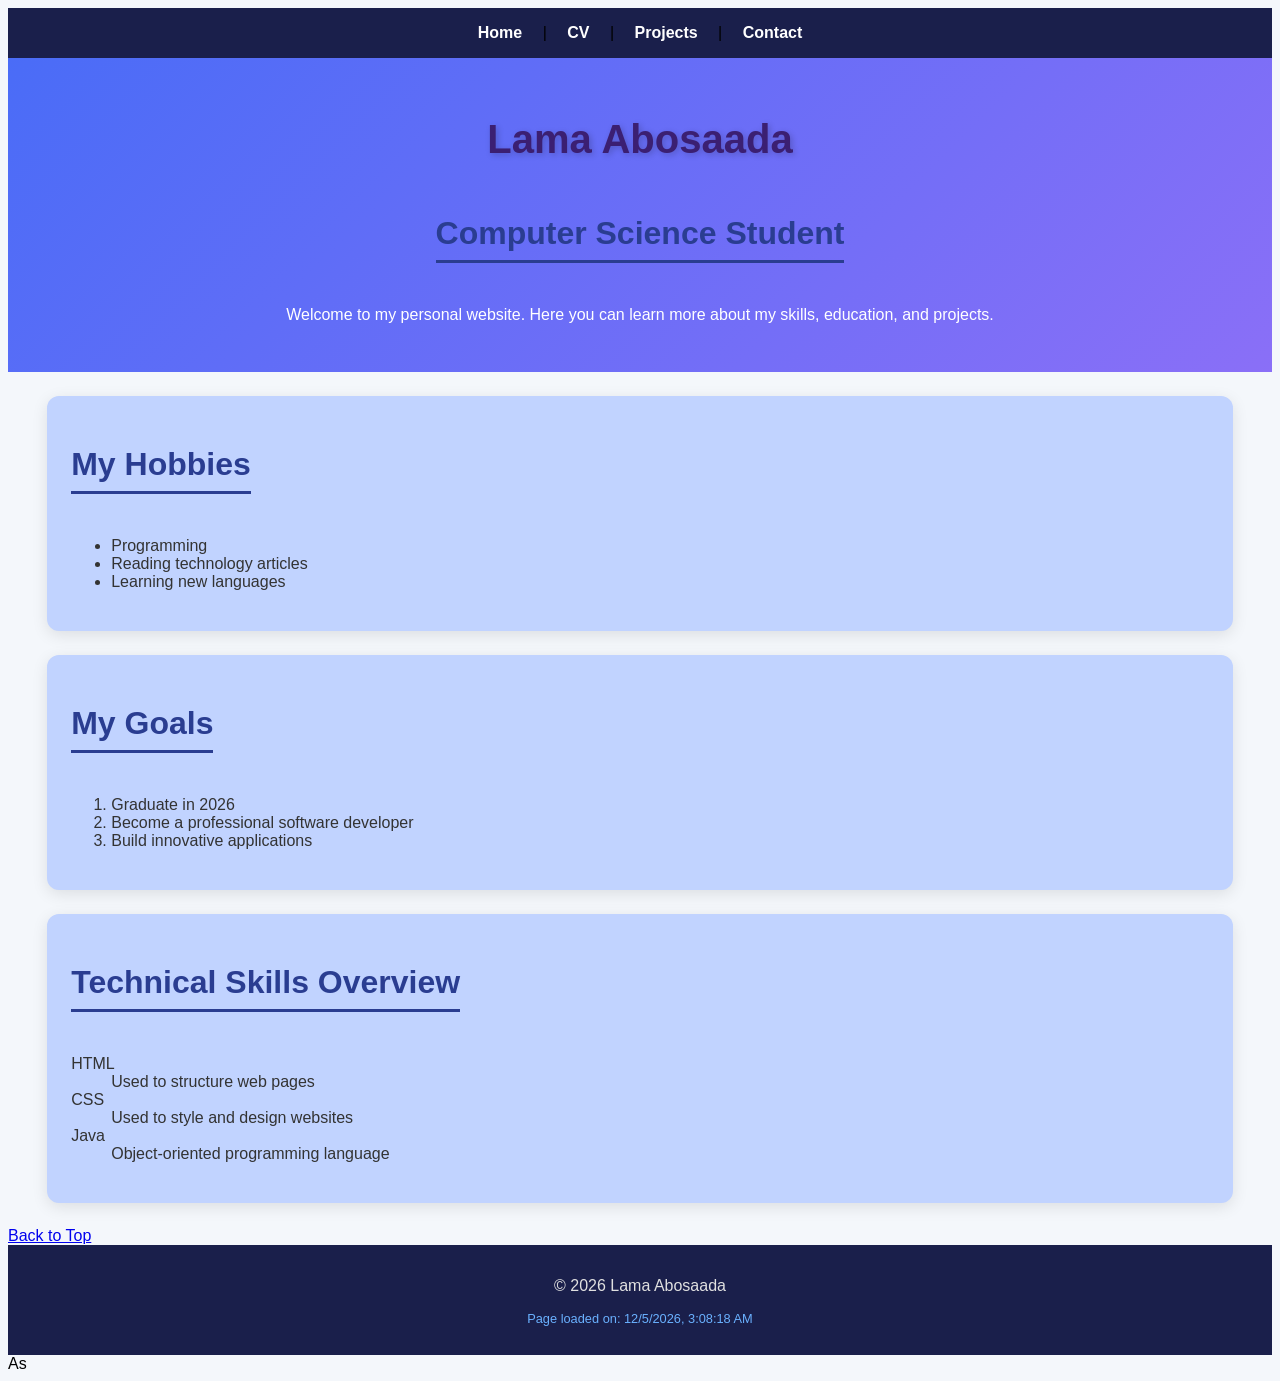
<file: index.html>
<!DOCTYPE html>
<html lang="en">
   
<head>
    <meta charset="UTF-8">
    <title>Home - Lama Abosaada</title>
    <link rel="stylesheet" href="styles.css">
</head>
 
<body>

 <nav role="navigation">
    <a href="index.html">Home</a> |
    <a href="cv.html">CV</a> |
    <a href="projects.html">Projects</a> |
    <a href="contact.html">Contact</a> 
</nav>

<header>
    <h1 id="top">Lama Abosaada</h1>
    <h2>Computer Science Student</h2>
    <p>
        Welcome to my personal website. Here you can learn more about 
        my skills, education, and projects.
    </p>
</header>



<main>

<section>
    <h2>My Hobbies</h2>
    <ul>
        <li>Programming</li>
        <li>Reading technology articles</li>
        <li>Learning new languages</li>
    </ul>
</section>

<section>
    <h2>My Goals</h2>
    <ol>
        <li>Graduate in 2026</li>
        <li>Become a professional software developer</li>
        <li>Build innovative applications</li>
    </ol>
</section>

<section>
    <h2>Technical Skills Overview</h2>
    <dl>
        <dt>HTML</dt>
        <dd>Used to structure web pages</dd>

        <dt>CSS</dt>
        <dd>Used to style and design websites</dd>

        <dt>Java</dt>
        <dd>Object-oriented programming language</dd>
    </dl>
</section>

<a href="#top">Back to Top</a>

</main>

<footer>
    <p>© 2026 Lama Abosaada</p>
</footer>
As<script src="scripts.js"></script>
</body>
</html>
</file>
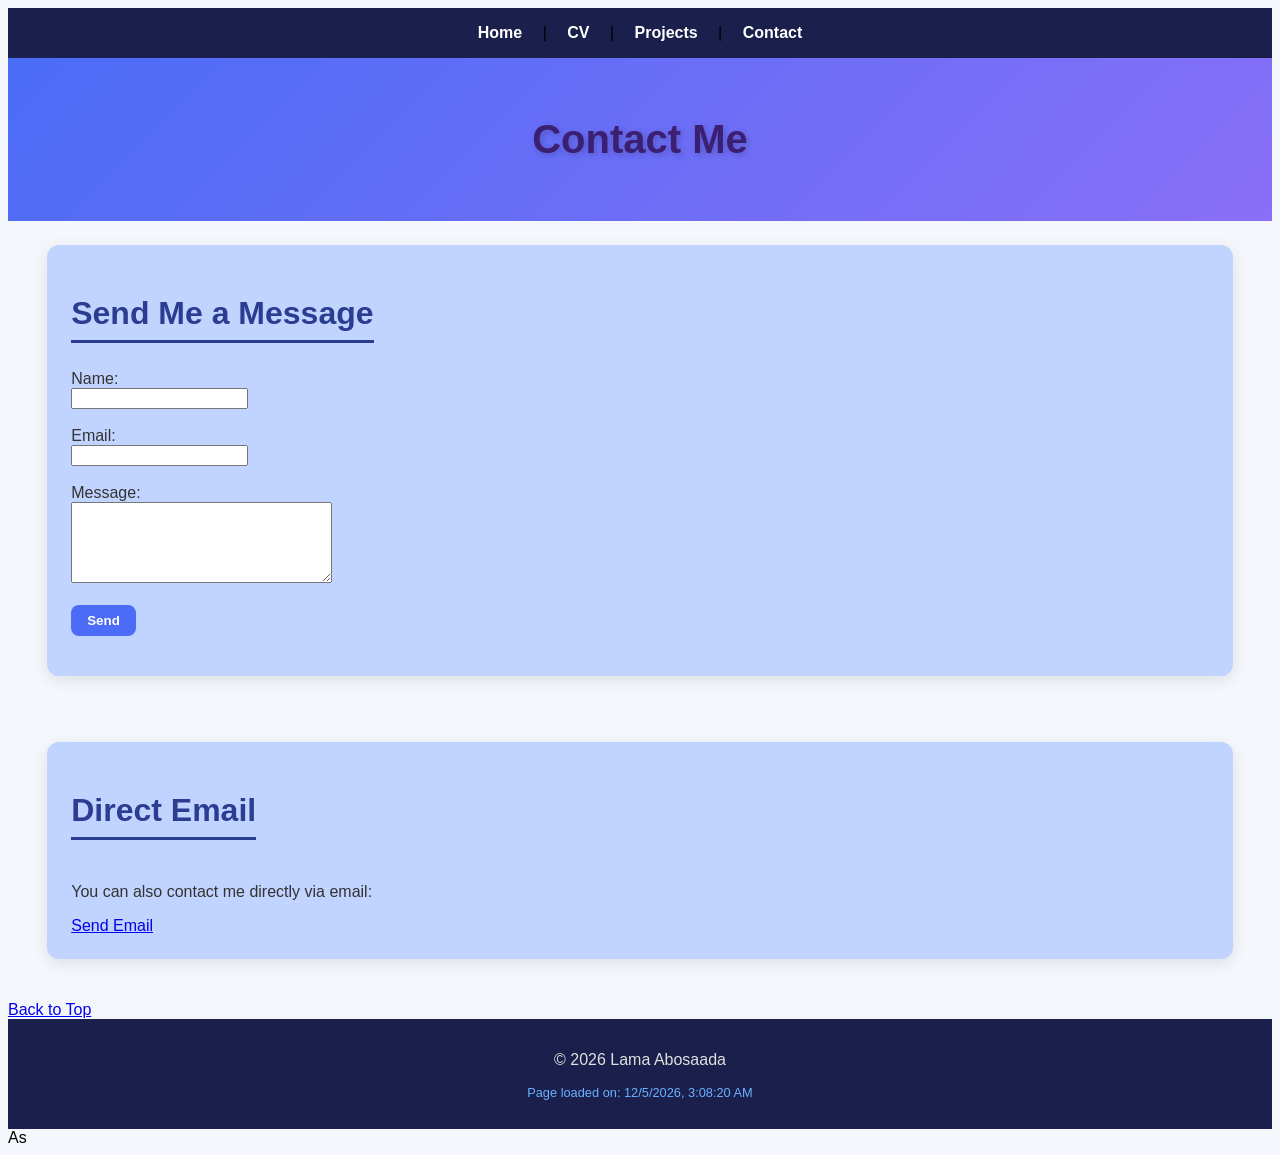
<file: contact.html>
<!DOCTYPE html>
<html lang="en">
<head>
    <meta charset="UTF-8">
    <title>Contact - Lama Abosaada</title>
    <link rel="stylesheet" href="styles.css">
</head>
<body>



<nav role="navigation">
    <a href="index.html">Home</a> |
    <a href="cv.html">CV</a> |
    <a href="projects.html">Projects</a> |
    <a href="contact.html">Contact</a> 
</nav>

<header>
    <h1 id="top">Contact Me</h1>
</header>

<main>

<section>
    <h2>Send Me a Message</h2>

    <form id+"contactForm" action="#" method="post"  onsubmit="return validateForm()" novalidate>

        <label for="name">Name:</label><br>
        <input type="text" id="name" name="name" required><br><br>

        <label for="email">Email:</label><br>
        <input type="email" id="email" name="email" required><br><br>

        <label for="message">Message:</label><br>
        <textarea id="message" name="message" rows="5" cols="30" required></textarea><br><br>

        <button type="submit">Send</button>

    </form>
</section>

<br>

<section>
    <h2>Direct Email</h2>
    <p>
        You can also contact me directly via email:
    </p>

    <a href="mailto:lamahabosaada6@gmail.com">
        Send Email
    </a>
</section>

<br>

<a href="#top">Back to Top</a>

</main>

<footer>
    <p>© 2026 Lama Abosaada</p>
</footer>
As<script src="scripts.js"></script>
</body>
</html>
</file>
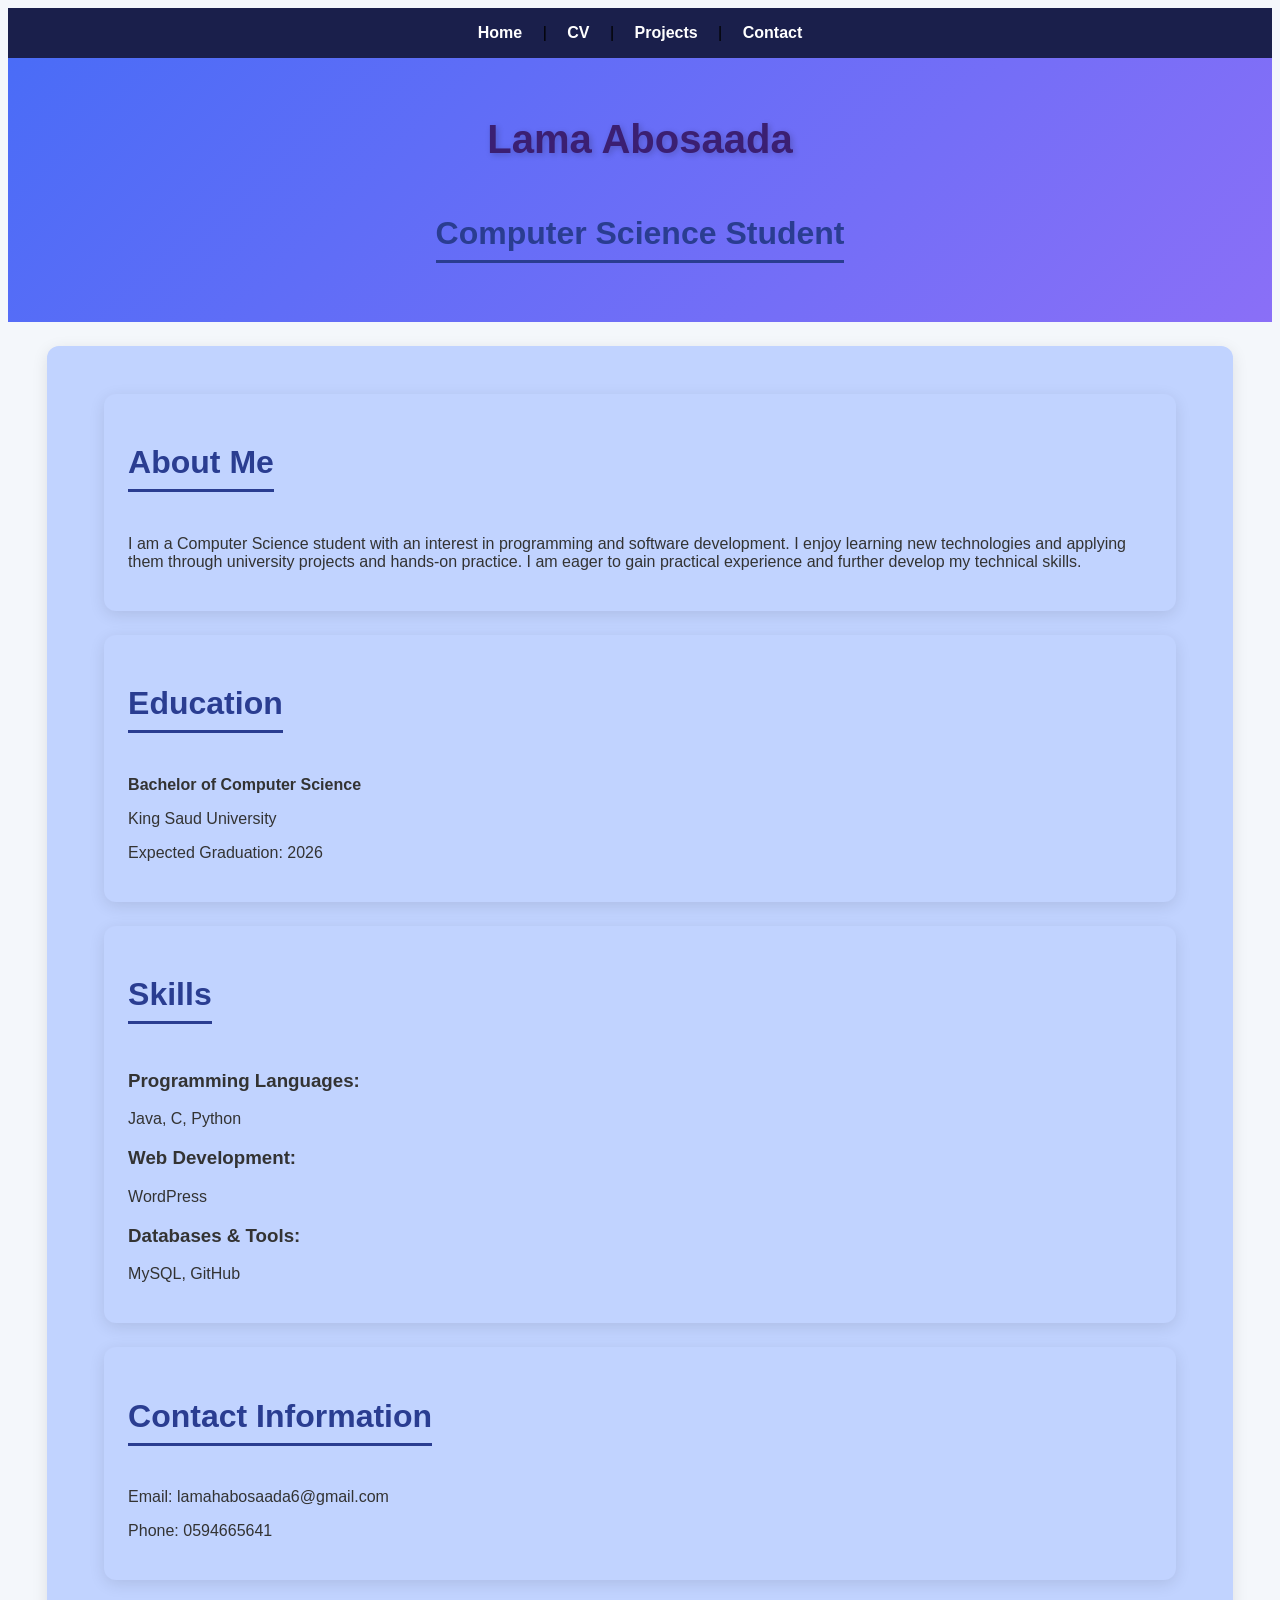
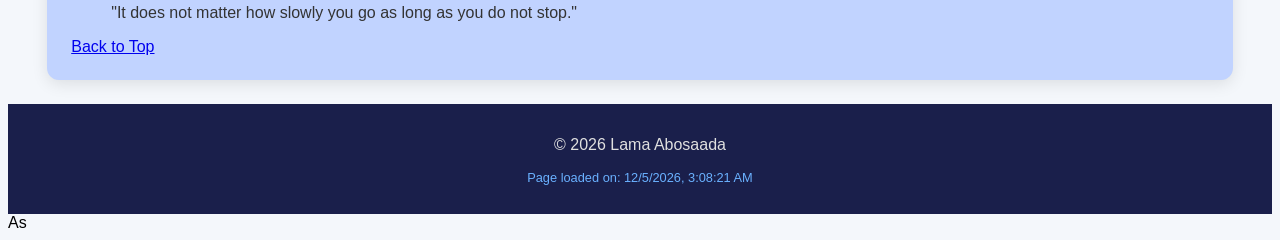
<file: cv.html>
<!DOCTYPE html>
<html lang="en">
   
<head>
    <meta charset="UTF-8">
    <title>CV - Lama Abosaada</title>
    <link rel="stylesheet" href="styles.css">
</head>
<body>

     <nav role="navigation">
    <a href="index.html">Home</a> |
    <a href="cv.html">CV</a> |
    <a href="projects.html">Projects</a> |
    <a href="contact.html">Contact</a> 
</nav>

<header>
    <h1 id="top">Lama Abosaada</h1>
    <h2>Computer Science Student</h2>
</header>



<main>

<article>

<section>
    <h2>About Me</h2>
    <p>
        I am a Computer Science student with an interest in programming and 
        software development. I enjoy learning new technologies and applying 
        them through university projects and hands-on practice. 
        I am eager to gain practical experience and further develop my technical skills.
    </p>
</section>

<section>
    <h2>Education</h2>
    <p><strong>Bachelor of Computer Science</strong></p>
    <p>King Saud University</p>
    <p>Expected Graduation: 2026</p>
</section>

<section>
    <h2>Skills</h2>

    <h3>Programming Languages:</h3>
    <p>Java, C, Python</p>

    <h3>Web Development:</h3>
    <p>WordPress</p>

    <h3>Databases & Tools:</h3>
    <p>MySQL, GitHub</p>
</section>

<section>
    <h2>Contact Information</h2>
    <p>Email: lamahabosaada6@gmail.com</p>
    <p>Phone: 0594665641</p>
</section>

<blockquote>
    "It does not matter how slowly you go as long as you do not stop."
</blockquote>

<a href="#top">Back to Top</a>

</article>

</main>

<footer>
    <p>© 2026 Lama Abosaada</p>
</footer>
As<script src="scripts.js"></script>
</body>
</html>
</file>
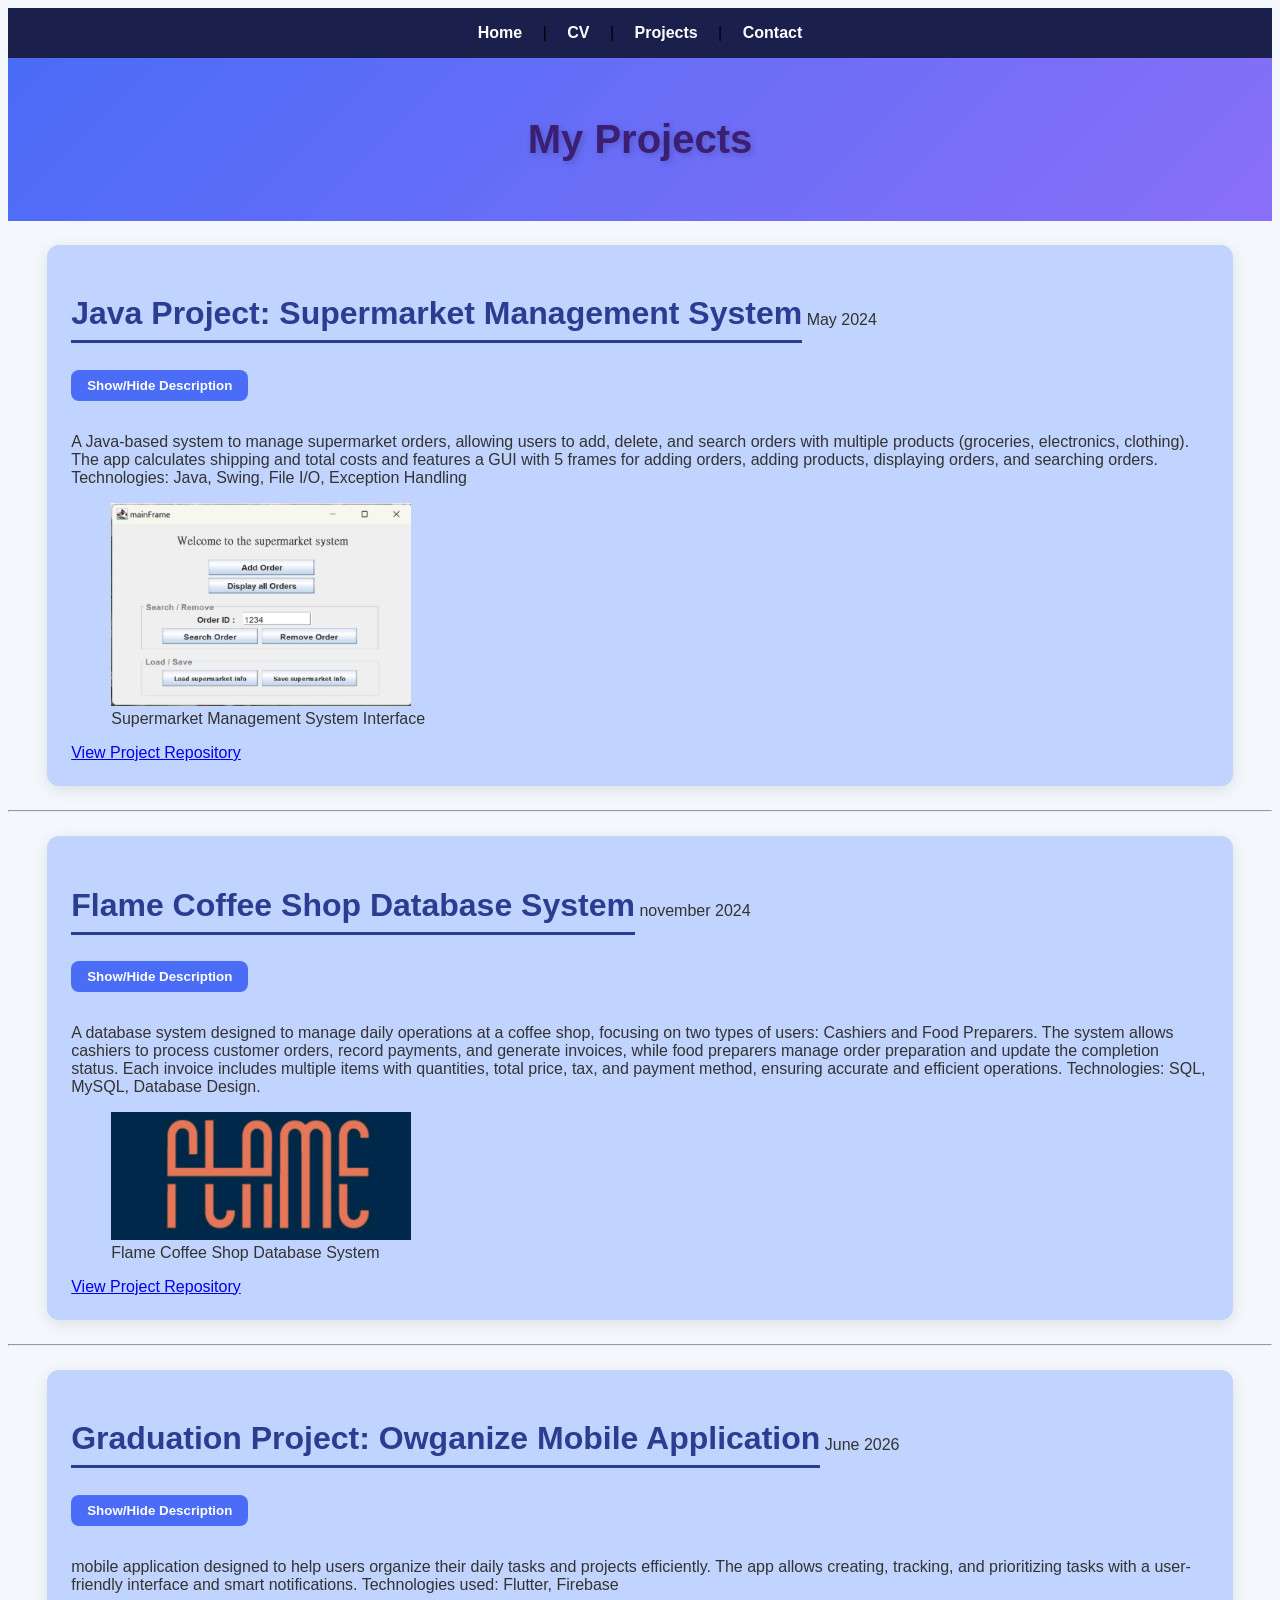
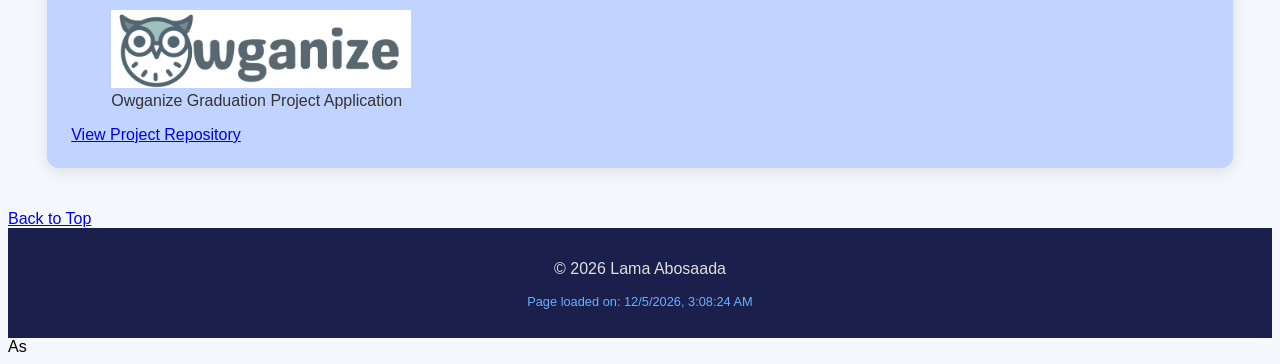
<file: projects.html>
<!DOCTYPE html>
<html lang="en">

    

<head>
    <meta charset="UTF-8">
    <title>Projects - Lama Abosaada</title>
    <link rel="stylesheet" href="styles.css">
</head>
<body>

    <nav role="navigation">
    <a href="index.html">Home</a> |
    <a href="cv.html">CV</a> |
    <a href="projects.html">Projects</a> |
    <a href="contact.html">Contact</a>  
</nav>

<header>
    <h1 id="top">My Projects</h1>
</header>



<main>

<!-- Project 1 -->
<article>
    <h2>Java Project: Supermarket Management System</h2>
    <time datetime="2024-05">May 2024</time>
<br>
    <button onclick="toggleDescription(this)">Show/Hide Description</button>
    <p>
        A Java-based system to manage supermarket orders, allowing users to add, delete, and search orders with multiple products (groceries, electronics, clothing). The app calculates shipping and total costs and features a GUI with 5 frames for adding orders, adding products, displaying orders, and searching orders. Technologies: Java, Swing, File I/O, Exception Handling
    </p>

    <figure>
        <img src="Supermarket.jpeg" width="300" alt="Supermarket Management System Screenshot">
        <figcaption>Supermarket Management System Interface</figcaption>
    </figure>

    <a href="https://github.com/jidhai/new-supermarket-system">View Project Repository</a>
</article>

<hr>

<!-- Project 2 -->
<article>
    <h2>Flame Coffee Shop Database System</h2>
    <time datetime="2024-11">november 2024</time>
<br>
    <button onclick="toggleDescription(this)">Show/Hide Description</button>
    <p>
        A database system designed to manage daily operations at a coffee shop,
         focusing on two types of users: Cashiers and Food Preparers.
          The system allows cashiers to process customer orders, record payments, and generate invoices,
           while food preparers manage order preparation and update the completion status. 
           Each invoice includes multiple items with quantities, total price, tax, and payment method, ensuring accurate and efficient operations. 
           Technologies: SQL, MySQL, Database Design.
    </p>

    <figure>
        <img src="FLAME.jpeg" width="300" alt="Flame Coffee Shop System">
        <figcaption>Flame Coffee Shop Database System</figcaption>
    </figure>

    <a href="https://github.com/RaghadTheScientist/FlameProject">View Project Repository</a>
</article>

<hr>

<!-- Project 3 -->
<article>
    <h2>Graduation Project: Owganize Mobile Application</h2>
    <time datetime="2026-06">June 2026</time>
<br>
    <button onclick="toggleDescription(this)">Show/Hide Description</button>
    <p>
        mobile application designed to help users organize their daily tasks and projects efficiently. The app allows creating, tracking, and prioritizing tasks with a user-friendly interface and smart notifications. Technologies used: Flutter, Firebase
    </p>

    <figure>
        <img src="owganize.jpeg" width="300" alt="Owganize Mobile App">
        <figcaption>Owganize Graduation Project Application</figcaption>
    </figure>

    <a href="https://github.com/SSAATTSSAATT/owganize">View Project Repository</a>
</article>

<br>
<a href="#top">Back to Top</a>

</main>

<footer>
    <p>© 2026 Lama Abosaada</p>
</footer>
As<script src="scripts.js"></script>
</body>
</html>
</file>
<file: styles.css>
/* Body */
body {
    background: #f4f7fb;
    font-family: 'Segoe UI', Tahoma, sans-serif;
    font-size: 1rem;
}

/* Header */
header {
    background: linear-gradient(135deg, #4a6cf7, #8a6ff7);
    color: white;
    text-align: center;
    padding: 2rem;
}

/* Navigation */
nav {
    background-color: #1a1f4b;
    padding: 1rem;
    text-align: center;
}

nav a {
    color: #ffffff;
    text-decoration: none;
    margin: 1rem;
    font-weight: bold;
    font-size: 1rem;
    transition: 0.3s;
}

nav a:hover {
    color: #6ab1ff;
}

/* Sections */
section, article {
    background-color: #c1d3ff;
    color: #333333;
    margin: 1.5rem auto;
    padding: 1.5rem;
    border-radius: 0.75rem;
    box-shadow: 0 0.25rem 1rem rgba(0,0,0,0.1);
    max-width: 90%;
}

/* Headings */
h1 {
    font-size: 2.5rem;
    color: #3b1f72;
    text-shadow: 2px 2px 6px rgba(0,0,0,0.2);
}

h2 {
    font-size: 2rem;
    color: #2a3d91;
    border-bottom: 0.2rem solid #2a3d91;
    display: inline-block;
    padding-bottom: 0.5rem;
}

/* Highlight */
.highlight {
    color: #ff6f91;
    font-weight: bold;
}

/* Footer */
footer {
    background-color: #1a1f4b;
    color: #e0e0e0;
    text-align: center;
    padding: 1rem;
}


button {
    background: #4a6cf7;
    color: white;
    border: none;
    padding: 0.5rem 1rem;
    border-radius: 0.5rem;
    cursor: pointer;
    font-weight: bold;
    margin-bottom: 1rem;
    transition: 0.3s;
}

button:hover {
    background: #3b1f72;
}


footer p:last-child {
    font-size: 0.8rem;
    color: #6ab1ff;
    margin-top: 0.5rem;
}
</file>
